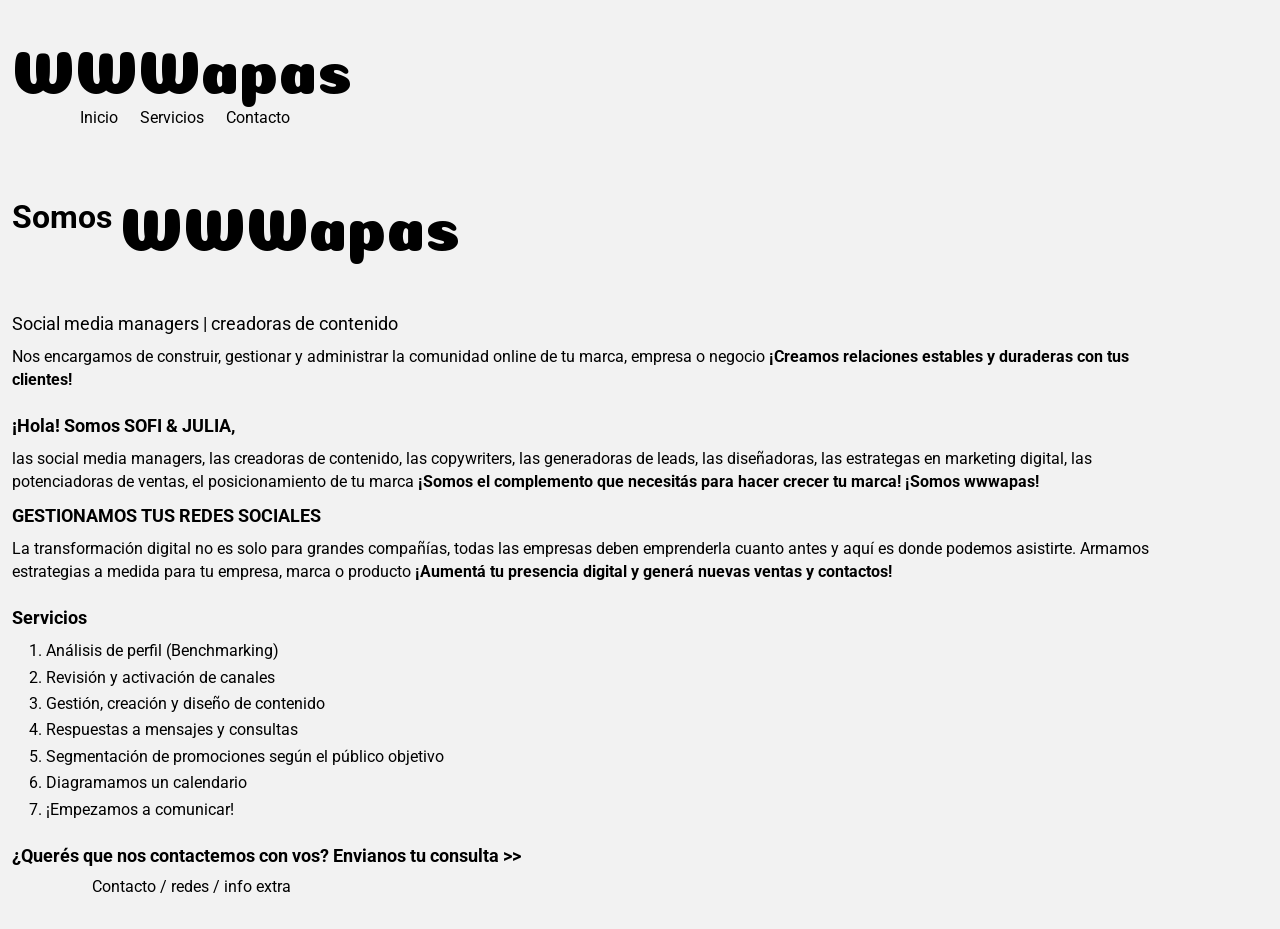
<file: enunciado 1/Interfaz Web/index.html>
<!DOCTYPE html>
<html lang="en">
<head>
    <meta charset="UTF-8">
    <meta name="viewport" content="width=device-width, initial-scale=1.0">
    <title>WWWapas | Marketing Digital y Redes Sociales</title>
    <link href="https://fonts.googleapis.com/css2?family=Coiny&family=Roboto:wght@400;700&display=swap" rel="stylesheet">
    <link rel="stylesheet" href="css/estilos.css">
</head>
<body>
    <header>
        <h1><span>WWWapas</span></h1>
        <nav>
            <ul>
                <li><a href="">Inicio</a></li>
                <li><a href="">Servicios</a></li>
                <li><a href="">Contacto</a></li>
            </ul>
        </nav>
    </header>

    <main>
        <section>
            <h2>Somos <span>WWWapas</span></h2>
            <h3>Social media managers | creadoras de contenido</h3>
            
            <p>
                Nos encargamos de construir, gestionar y administrar la comunidad 
                online de tu marca, empresa o negocio <strong>¡Creamos relaciones estables y 
                duraderas con tus clientes!</strong>
            </p>
        </section>

        <section>
            <h3><strong>¡Hola! Somos SOFI & JULIA,</strong></h3>
            <p>
                las social media managers, las creadoras de contenido, las 
                copywriters, las generadoras de leads, las diseñadoras, las 
                estrategas en marketing digital, las potenciadoras de ventas, 
                el posicionamiento de tu marca <strong>¡Somos el complemento que 
                necesitás para hacer crecer tu marca! ¡Somos wwwapas!</strong>
            </p>

            <h3><strong>GESTIONAMOS TUS REDES SOCIALES</strong></h3>
            <p>
                La transformación digital no es solo para grandes compañías, 
                todas las empresas deben emprenderla cuanto antes y aquí 
                es donde podemos asistirte. Armamos estrategias a medida 
                para tu empresa, marca o producto <strong>¡Aumentá tu presencia 
                digital y generá nuevas ventas y contactos!</strong>
            </p>
        </section>

        <section>
            <h3><strong>Servicios</strong></h3>
            <ol>
                <li>Análisis de perfil (Benchmarking)</li>
                <li>Revisión y activación de canales</li>
                <li>Gestión, creación y diseño de contenido</li>
                <li>Respuestas a mensajes y consultas</li>
                <li>Segmentación de promociones según el público objetivo</li>
                <li>Diagramamos un calendario</li>
                <li>¡Empezamos a comunicar!</li>
            </ol>

        </section>
    </main>
    
    <footer>
        <h3><strong>¿Querés que nos contactemos con vos? Envianos tu consulta >></strong></h3>
        <p>Contacto / redes / info extra</p>
    </footer>
</body>
</html>
</file>
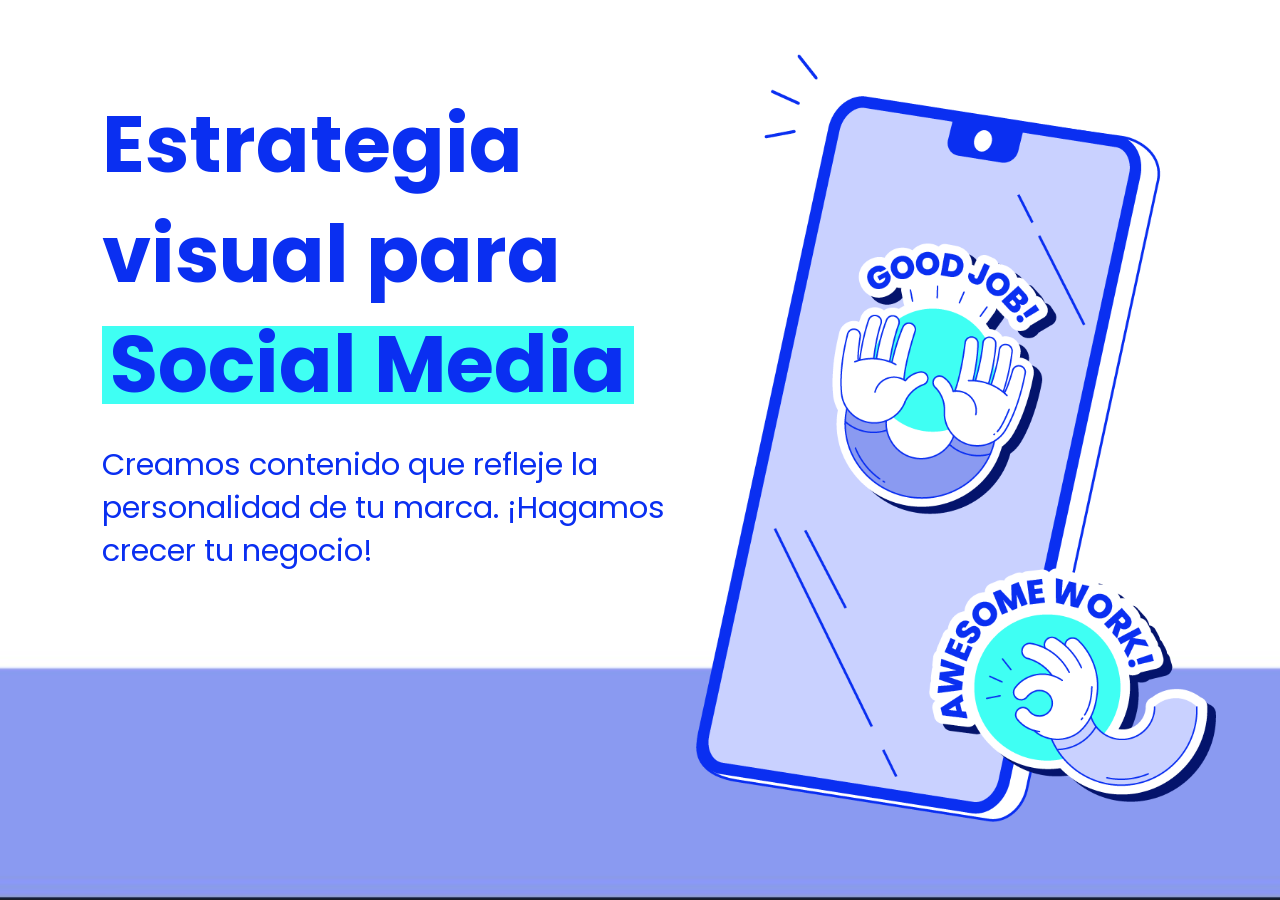
<file: Modulo 2/Desafio/Ejercicio 1/index.html>
<!DOCTYPE html>
<html lang="en">
<head>
    <meta charset="UTF-8">
    <meta name="viewport" content="width=device-width, initial-scale=1.0">
    <title>Laboratorio 1</title>
    <link rel="stylesheet" href="css/style.css">
</head>
<body>
    <main>
        <section class="titulo">
            <h1><strong>Estrategia visual para <span>Social Media</span></strong></h1>
        </section>

        <section class="parrafo">
            <p>Creamos contenido que refleje la personalidad de tu marca. ¡Hagamos crecer tu negocio!</p>
        </section>
        
        <section class="celu">
            <img src="recursos/celu.png" alt="Imagen de un celular">
        </section>
    </main>
</body>
</html>
</file>
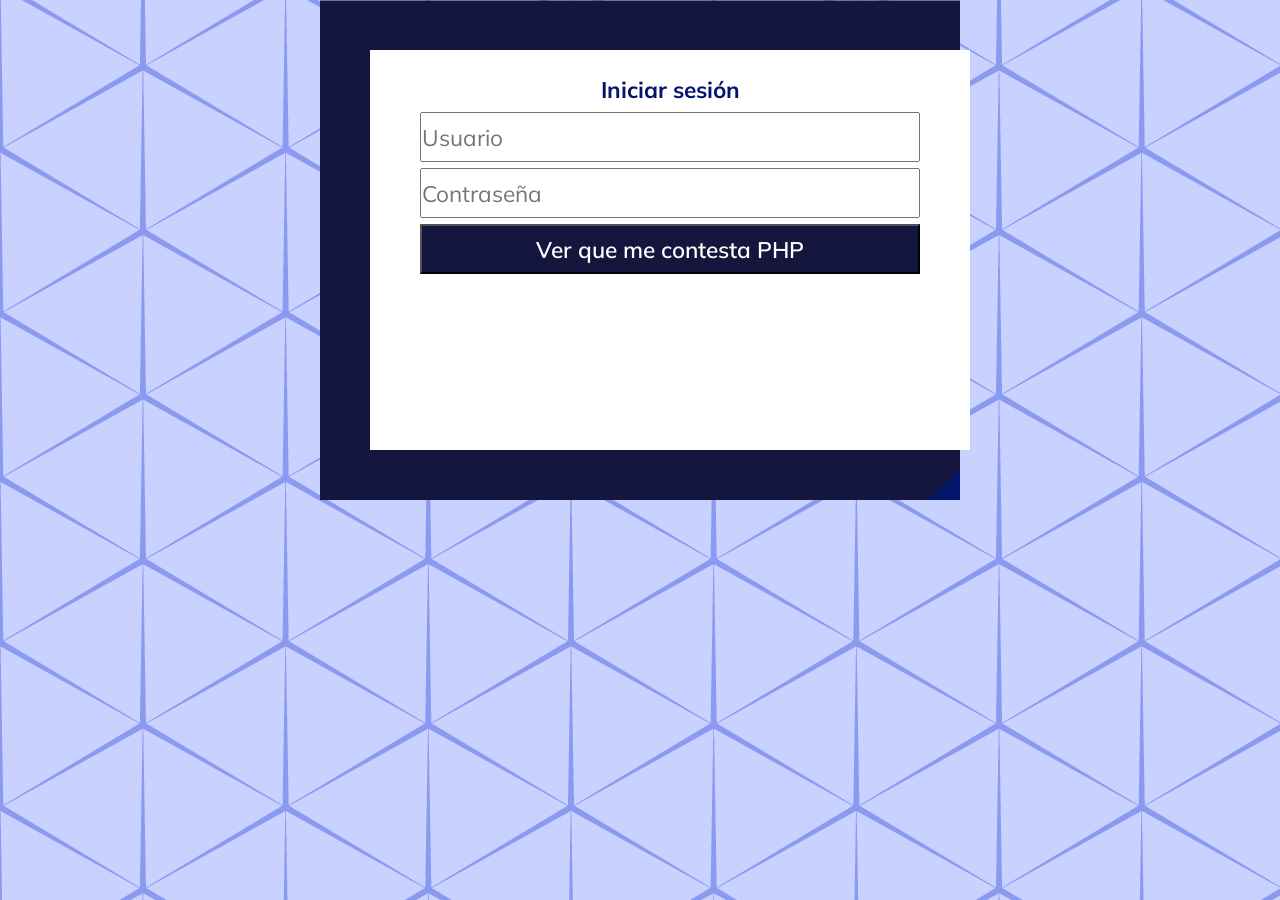
<file: Modulo 4/Desafio/Ejercicio 1/index.html>
<!DOCTYPE html>
<html lang="en">
<head>
    <meta charset="UTF-8">
    <meta name="viewport" content="width=device-width, initial-scale=1.0">
    <title>Desafio 1</title>
    <link rel="stylesheet" href="css/style.css">
</head>
<body>
    <div>
        <form action="codigo.php">
            <h1>Iniciar sesión</h1>
            
            <label>
                <input type="text" required placeholder="Usuario">
            </label>

            <label>
                <input type="text" required placeholder="Contraseña">
            </label>

            <button>Ver que me contesta PHP</button>
        </form>
    </div>
</body>
</html>
</file>
<file: enunciado 1/Interfaz Web/css/estilos.css>
*{
    margin: 0;
    padding: 0;
    box-sizing: border-box;
}

body {
    font-family: 'Roboto', sans-serif;
    background-color: #f2f2f2;
    color: #000;
    padding: 20px 12px;
    line-height: 1.4;
}

header{
    margin-bottom: 28px;
}

nav ul{
    list-style: none;
    margin-left: 68px;
}

nav li{
    display: inline-block;
    margin-right: 18px;
}

nav li a{
    text-decoration: none;
    color: inherit;
    font-weight: 400;
    font-size: 16px;
}

main, footer{
    max-width: 1250px;
}

main section h2{
    margin-top: 60px;
    margin-bottom: 60px;
}

section {
    margin-bottom: 22px;
}

h2 {
    font-size: 32px;
    font-weight: 700;
    margin-bottom: 14px;
    line-height: 1;
}

span {
    font-family: 'Coiny', cursive;
    font-size: 62px;
    font-weight: 400;
    display: inline-block;
    vertical-align: middle;
}

h3 {
    font-size: 18px;
    font-weight: 400;
    margin-bottom: 10px;
    text-transform: none;
}

p {
    font-size: 16px;
    font-weight: 400;
    margin-bottom: 10px;
    max-width: 1180px;
}

strong {
    font-weight: 700;
}

ol {
    padding-left: 34px;
}

ol li {
    margin-bottom: 4px;
    font-size: 16px;
}

footer {
    margin-top: 18px;
}

footer h3 {
    margin-bottom: 8px;
}

footer p {
    margin-left: 80px;
}
</file>
<file: Modulo 2/Desafio/Ejercicio 1/css/style.css>
@import url('https://fonts.googleapis.com/css2?family=Poppins:ital,wght@0,100;0,200;0,300;0,400;0,500;0,600;0,700;0,800;0,900;1,100;1,200;1,300;1,400;1,500;1,600;1,700;1,800;1,900&display=swap');

*{
    margin: 0;
    padding: 0;
    box-sizing: border-box;
}

body{
    min-height: 100vh;
    background-image: url("../recursos/fondo.JPG");
    background-repeat: no-repeat;
    background-position: center bottom;
    background-size: 100% 100%;
    overflow-x: hidden;
}

main{
    min-height: 100vh;
    position: relative;
    padding: 7% 6% 0 8%;
}

h1, p{
    font-family: 'Poppins';
    color: #0a2ff1;
    width: 52%;
    max-width: 760px;
}

h1{
    font-weight: bold;
    font-size: 78.6px;
    line-height: 1.4;
}

p{
    font-weight: medium;
    line-height: 1.4;
    font-size: 30.6px;
    margin-top: 2.2%;
}

span{
    background-color: #3ffff3;
    padding: 0 8px;
    line-height: 1;
    display: inline-block;
}

.celu{
    position: absolute;
    top: 6%;
    right: 5%;
    max-width: 520px;
}

.celu img{
    width: 100%;
    display: block;
}
</file>
<file: Modulo 4/Desafio/Ejercicio 1/css/style.css>
@import url('https://fonts.googleapis.com/css2?family=Mulish:ital,wght@0,200..1000;1,200..1000&display=swap');

*{
    margin: 0;
    padding: 0;
    box-sizing: border-box;
}

body{
    text-align: center;
    background-image: url("../recursos/M4-desafio1-fondo.png");
}

div{
    margin: auto;
    padding: 50px;
    text-align: center;
    width: 50%;
    background-image: url("../recursos/M4-desafio1-fondo-form.png");
}

form{
    margin: auto;
    width: 600px;
    height: 400px;
    padding: 20px;
    text-align: center;
    background-color: white;
}

input{
    width: 500px;
    height: 50px;
    font-weight: 400;
    color: #414166;
    margin: 3px;
}

button{
    font-weight: 600;
    background-color: #15163d;
    color: white;
    margin: 3px;
    width: 500px;
    height: 50px;
}

h1{
    font-weight: bold;
    font-size: 32.64px;
    color: #04146c;
    margin: 5px;
}

h1, input, button{
    font-family: 'Mulish';
    font-size: 22.6px;
}
</file>
